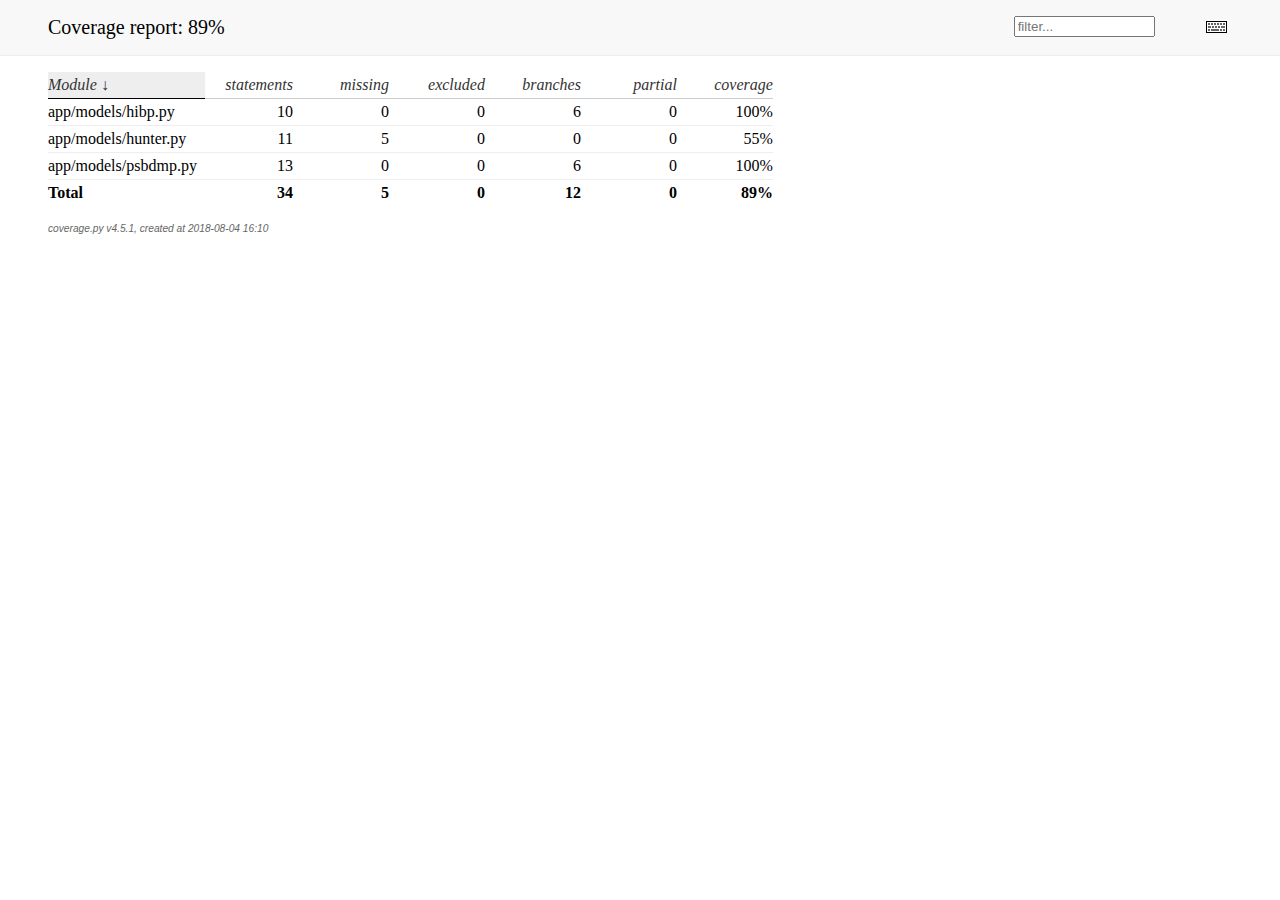
<file: tmp/coverage/index.html>
<!DOCTYPE html>
<html>
<head>
    <meta http-equiv="Content-Type" content="text/html; charset=utf-8">
    <title>Coverage report</title>
    <link rel="stylesheet" href="style.css" type="text/css">
    
    <script type="text/javascript" src="jquery.min.js"></script>
    <script type="text/javascript" src="jquery.ba-throttle-debounce.min.js"></script>
    <script type="text/javascript" src="jquery.tablesorter.min.js"></script>
    <script type="text/javascript" src="jquery.hotkeys.js"></script>
    <script type="text/javascript" src="coverage_html.js"></script>
    <script type="text/javascript">
        jQuery(document).ready(coverage.index_ready);
    </script>
</head>
<body class="indexfile">

<div id="header">
    <div class="content">
        <h1>Coverage report:
            <span class="pc_cov">89%</span>
        </h1>

        <img id="keyboard_icon" src="keybd_closed.png" alt="Show keyboard shortcuts" />

        <form id="filter_container">
            <input id="filter" type="text" value="" placeholder="filter..." />
        </form>
    </div>
</div>

<div class="help_panel">
    <img id="panel_icon" src="keybd_open.png" alt="Hide keyboard shortcuts" />
    <p class="legend">Hot-keys on this page</p>
    <div>
    <p class="keyhelp">
        <span class="key">n</span>
        <span class="key">s</span>
        <span class="key">m</span>
        <span class="key">x</span>
        
        <span class="key">b</span>
        <span class="key">p</span>
        
        <span class="key">c</span> &nbsp; change column sorting
    </p>
    </div>
</div>

<div id="index">
    <table class="index">
        <thead>
            
            <tr class="tablehead" title="Click to sort">
                <th class="name left headerSortDown shortkey_n">Module</th>
                <th class="shortkey_s">statements</th>
                <th class="shortkey_m">missing</th>
                <th class="shortkey_x">excluded</th>
                
                <th class="shortkey_b">branches</th>
                <th class="shortkey_p">partial</th>
                
                <th class="right shortkey_c">coverage</th>
            </tr>
        </thead>
        
        <tfoot>
            <tr class="total">
                <td class="name left">Total</td>
                <td>34</td>
                <td>5</td>
                <td>0</td>
                
                <td>12</td>
                <td>0</td>
                
                <td class="right" data-ratio="41 46">89%</td>
            </tr>
        </tfoot>
        <tbody>
            
            <tr class="file">
                <td class="name left"><a href="app_models_hibp_py.html">app/models/hibp.py</a></td>
                <td>10</td>
                <td>0</td>
                <td>0</td>
                
                <td>6</td>
                <td>0</td>
                
                <td class="right" data-ratio="16 16">100%</td>
            </tr>
            
            <tr class="file">
                <td class="name left"><a href="app_models_hunter_py.html">app/models/hunter.py</a></td>
                <td>11</td>
                <td>5</td>
                <td>0</td>
                
                <td>0</td>
                <td>0</td>
                
                <td class="right" data-ratio="6 11">55%</td>
            </tr>
            
            <tr class="file">
                <td class="name left"><a href="app_models_psbdmp_py.html">app/models/psbdmp.py</a></td>
                <td>13</td>
                <td>0</td>
                <td>0</td>
                
                <td>6</td>
                <td>0</td>
                
                <td class="right" data-ratio="19 19">100%</td>
            </tr>
            
        </tbody>
    </table>

    <p id="no_rows">
        No items found using the specified filter.
    </p>
</div>

<div id="footer">
    <div class="content">
        <p>
            <a class="nav" href="https://coverage.readthedocs.io">coverage.py v4.5.1</a>,
            created at 2018-08-04 16:10
        </p>
    </div>
</div>

</body>
</html>
</file>
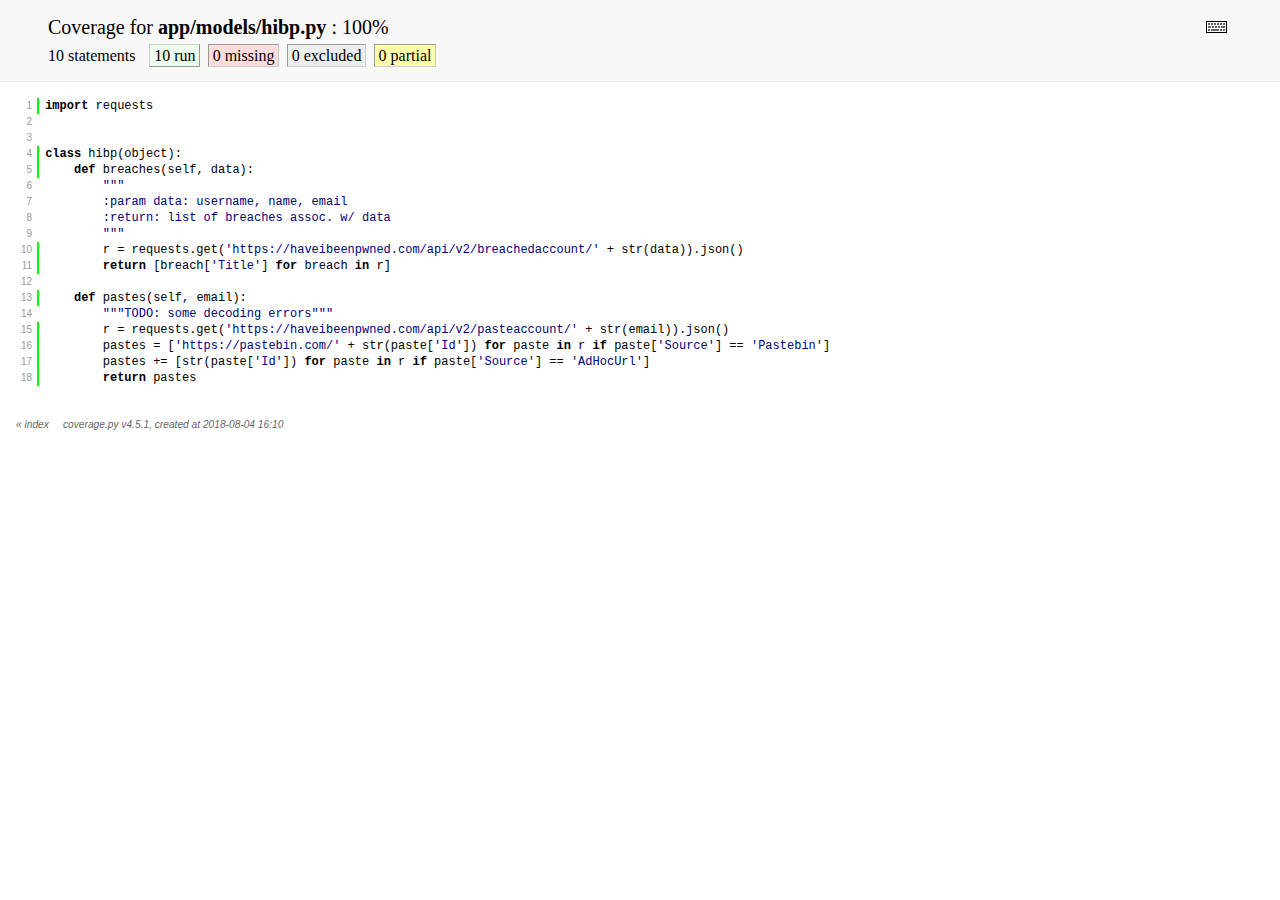
<file: tmp/coverage/app_models_hibp_py.html>
<!DOCTYPE html>
<html>
<head>
    <meta http-equiv="Content-Type" content="text/html; charset=utf-8">
    
    
    <meta http-equiv="X-UA-Compatible" content="IE=emulateIE7" />
    <title>Coverage for app/models/hibp.py: 100%</title>
    <link rel="stylesheet" href="style.css" type="text/css">
    
    <script type="text/javascript" src="jquery.min.js"></script>
    <script type="text/javascript" src="jquery.hotkeys.js"></script>
    <script type="text/javascript" src="jquery.isonscreen.js"></script>
    <script type="text/javascript" src="coverage_html.js"></script>
    <script type="text/javascript">
        jQuery(document).ready(coverage.pyfile_ready);
    </script>
</head>
<body class="pyfile">

<div id="header">
    <div class="content">
        <h1>Coverage for <b>app/models/hibp.py</b> :
            <span class="pc_cov">100%</span>
        </h1>

        <img id="keyboard_icon" src="keybd_closed.png" alt="Show keyboard shortcuts" />

        <h2 class="stats">
            10 statements &nbsp;
            <span class="run hide_run shortkey_r button_toggle_run">10 run</span>
            <span class="mis shortkey_m button_toggle_mis">0 missing</span>
            <span class="exc shortkey_x button_toggle_exc">0 excluded</span>

            
                <span class="par run hide_run shortkey_p button_toggle_par">0 partial</span>
            
        </h2>
    </div>
</div>

<div class="help_panel">
    <img id="panel_icon" src="keybd_open.png" alt="Hide keyboard shortcuts" />
    <p class="legend">Hot-keys on this page</p>
    <div>
    <p class="keyhelp">
        <span class="key">r</span>
        <span class="key">m</span>
        <span class="key">x</span>
        <span class="key">p</span> &nbsp; toggle line displays
    </p>
    <p class="keyhelp">
        <span class="key">j</span>
        <span class="key">k</span> &nbsp; next/prev highlighted chunk
    </p>
    <p class="keyhelp">
        <span class="key">0</span> &nbsp; (zero) top of page
    </p>
    <p class="keyhelp">
        <span class="key">1</span> &nbsp; (one) first highlighted chunk
    </p>
    </div>
</div>

<div id="source">
    <table>
        <tr>
            <td class="linenos">
<p id="n1" class="stm run hide_run"><a href="#n1">1</a></p>
<p id="n2" class="pln"><a href="#n2">2</a></p>
<p id="n3" class="pln"><a href="#n3">3</a></p>
<p id="n4" class="stm run hide_run"><a href="#n4">4</a></p>
<p id="n5" class="stm run hide_run"><a href="#n5">5</a></p>
<p id="n6" class="pln"><a href="#n6">6</a></p>
<p id="n7" class="pln"><a href="#n7">7</a></p>
<p id="n8" class="pln"><a href="#n8">8</a></p>
<p id="n9" class="pln"><a href="#n9">9</a></p>
<p id="n10" class="stm run hide_run"><a href="#n10">10</a></p>
<p id="n11" class="stm run hide_run"><a href="#n11">11</a></p>
<p id="n12" class="pln"><a href="#n12">12</a></p>
<p id="n13" class="stm run hide_run"><a href="#n13">13</a></p>
<p id="n14" class="pln"><a href="#n14">14</a></p>
<p id="n15" class="stm run hide_run"><a href="#n15">15</a></p>
<p id="n16" class="stm run hide_run"><a href="#n16">16</a></p>
<p id="n17" class="stm run hide_run"><a href="#n17">17</a></p>
<p id="n18" class="stm run hide_run"><a href="#n18">18</a></p>

            </td>
            <td class="text">
<p id="t1" class="stm run hide_run"><span class="key">import</span> <span class="nam">requests</span><span class="strut">&nbsp;</span></p>
<p id="t2" class="pln"><span class="strut">&nbsp;</span></p>
<p id="t3" class="pln"><span class="strut">&nbsp;</span></p>
<p id="t4" class="stm run hide_run"><span class="key">class</span> <span class="nam">hibp</span><span class="op">(</span><span class="nam">object</span><span class="op">)</span><span class="op">:</span><span class="strut">&nbsp;</span></p>
<p id="t5" class="stm run hide_run">    <span class="key">def</span> <span class="nam">breaches</span><span class="op">(</span><span class="nam">self</span><span class="op">,</span> <span class="nam">data</span><span class="op">)</span><span class="op">:</span><span class="strut">&nbsp;</span></p>
<p id="t6" class="pln">        <span class="str">"""</span><span class="strut">&nbsp;</span></p>
<p id="t7" class="pln"><span class="str">        :param data: username, name, email</span><span class="strut">&nbsp;</span></p>
<p id="t8" class="pln"><span class="str">        :return: list of breaches assoc. w/ data</span><span class="strut">&nbsp;</span></p>
<p id="t9" class="pln"><span class="str">        """</span><span class="strut">&nbsp;</span></p>
<p id="t10" class="stm run hide_run">        <span class="nam">r</span> <span class="op">=</span> <span class="nam">requests</span><span class="op">.</span><span class="nam">get</span><span class="op">(</span><span class="str">'https://haveibeenpwned.com/api/v2/breachedaccount/'</span> <span class="op">+</span> <span class="nam">str</span><span class="op">(</span><span class="nam">data</span><span class="op">)</span><span class="op">)</span><span class="op">.</span><span class="nam">json</span><span class="op">(</span><span class="op">)</span><span class="strut">&nbsp;</span></p>
<p id="t11" class="stm run hide_run">        <span class="key">return</span> <span class="op">[</span><span class="nam">breach</span><span class="op">[</span><span class="str">'Title'</span><span class="op">]</span> <span class="key">for</span> <span class="nam">breach</span> <span class="key">in</span> <span class="nam">r</span><span class="op">]</span><span class="strut">&nbsp;</span></p>
<p id="t12" class="pln"><span class="strut">&nbsp;</span></p>
<p id="t13" class="stm run hide_run">    <span class="key">def</span> <span class="nam">pastes</span><span class="op">(</span><span class="nam">self</span><span class="op">,</span> <span class="nam">email</span><span class="op">)</span><span class="op">:</span><span class="strut">&nbsp;</span></p>
<p id="t14" class="pln">        <span class="str">"""TODO: some decoding errors"""</span><span class="strut">&nbsp;</span></p>
<p id="t15" class="stm run hide_run">        <span class="nam">r</span> <span class="op">=</span> <span class="nam">requests</span><span class="op">.</span><span class="nam">get</span><span class="op">(</span><span class="str">'https://haveibeenpwned.com/api/v2/pasteaccount/'</span> <span class="op">+</span> <span class="nam">str</span><span class="op">(</span><span class="nam">email</span><span class="op">)</span><span class="op">)</span><span class="op">.</span><span class="nam">json</span><span class="op">(</span><span class="op">)</span><span class="strut">&nbsp;</span></p>
<p id="t16" class="stm run hide_run">        <span class="nam">pastes</span> <span class="op">=</span> <span class="op">[</span><span class="str">'https://pastebin.com/'</span> <span class="op">+</span> <span class="nam">str</span><span class="op">(</span><span class="nam">paste</span><span class="op">[</span><span class="str">'Id'</span><span class="op">]</span><span class="op">)</span> <span class="key">for</span> <span class="nam">paste</span> <span class="key">in</span> <span class="nam">r</span> <span class="key">if</span> <span class="nam">paste</span><span class="op">[</span><span class="str">'Source'</span><span class="op">]</span> <span class="op">==</span> <span class="str">'Pastebin'</span><span class="op">]</span><span class="strut">&nbsp;</span></p>
<p id="t17" class="stm run hide_run">        <span class="nam">pastes</span> <span class="op">+=</span> <span class="op">[</span><span class="nam">str</span><span class="op">(</span><span class="nam">paste</span><span class="op">[</span><span class="str">'Id'</span><span class="op">]</span><span class="op">)</span> <span class="key">for</span> <span class="nam">paste</span> <span class="key">in</span> <span class="nam">r</span> <span class="key">if</span> <span class="nam">paste</span><span class="op">[</span><span class="str">'Source'</span><span class="op">]</span> <span class="op">==</span> <span class="str">'AdHocUrl'</span><span class="op">]</span><span class="strut">&nbsp;</span></p>
<p id="t18" class="stm run hide_run">        <span class="key">return</span> <span class="nam">pastes</span><span class="strut">&nbsp;</span></p>

            </td>
        </tr>
    </table>
</div>

<div id="footer">
    <div class="content">
        <p>
            <a class="nav" href="index.html">&#xab; index</a> &nbsp; &nbsp; <a class="nav" href="https://coverage.readthedocs.io">coverage.py v4.5.1</a>,
            created at 2018-08-04 16:10
        </p>
    </div>
</div>

</body>
</html>
</file>
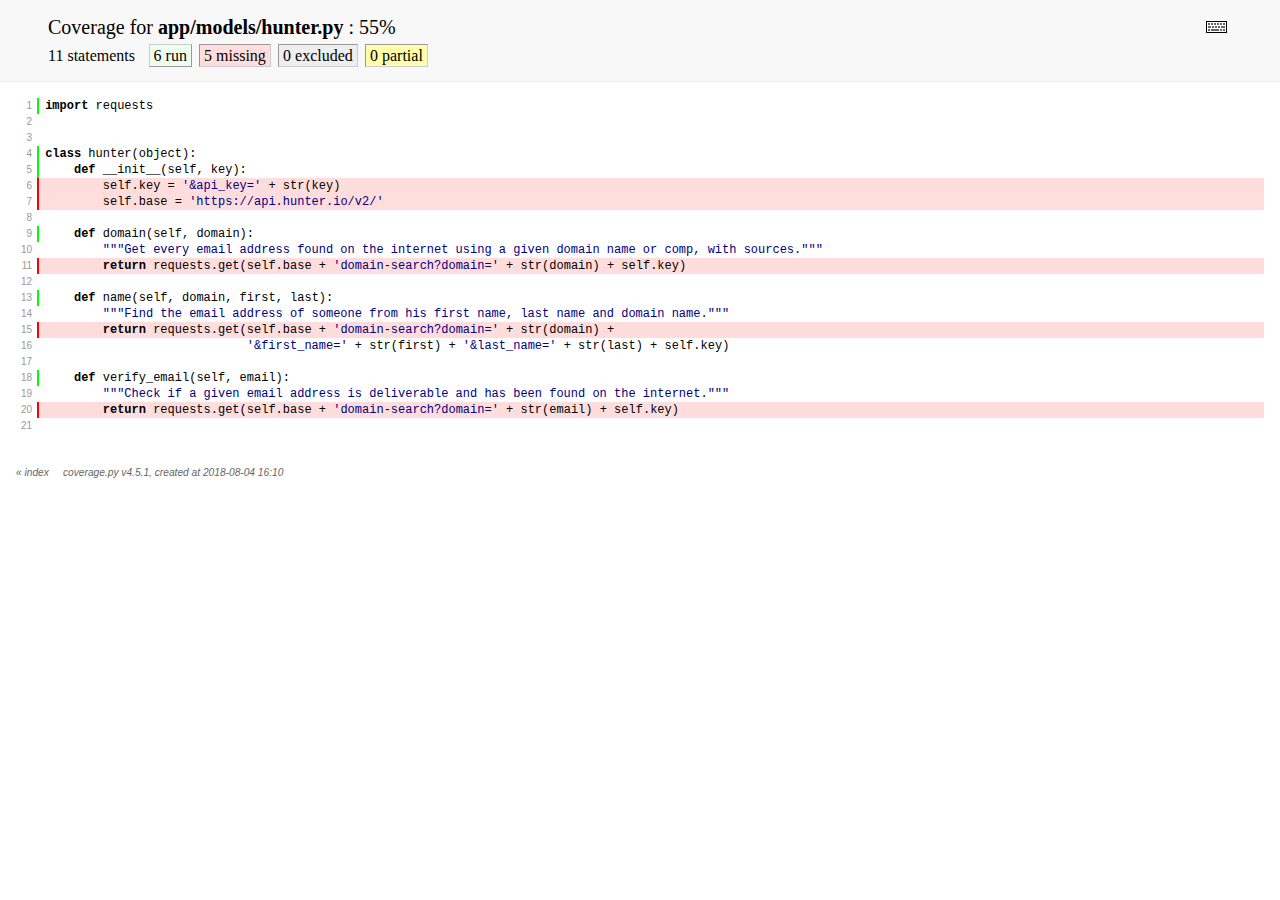
<file: tmp/coverage/app_models_hunter_py.html>
<!DOCTYPE html>
<html>
<head>
    <meta http-equiv="Content-Type" content="text/html; charset=utf-8">
    
    
    <meta http-equiv="X-UA-Compatible" content="IE=emulateIE7" />
    <title>Coverage for app/models/hunter.py: 55%</title>
    <link rel="stylesheet" href="style.css" type="text/css">
    
    <script type="text/javascript" src="jquery.min.js"></script>
    <script type="text/javascript" src="jquery.hotkeys.js"></script>
    <script type="text/javascript" src="jquery.isonscreen.js"></script>
    <script type="text/javascript" src="coverage_html.js"></script>
    <script type="text/javascript">
        jQuery(document).ready(coverage.pyfile_ready);
    </script>
</head>
<body class="pyfile">

<div id="header">
    <div class="content">
        <h1>Coverage for <b>app/models/hunter.py</b> :
            <span class="pc_cov">55%</span>
        </h1>

        <img id="keyboard_icon" src="keybd_closed.png" alt="Show keyboard shortcuts" />

        <h2 class="stats">
            11 statements &nbsp;
            <span class="run hide_run shortkey_r button_toggle_run">6 run</span>
            <span class="mis shortkey_m button_toggle_mis">5 missing</span>
            <span class="exc shortkey_x button_toggle_exc">0 excluded</span>

            
                <span class="par run hide_run shortkey_p button_toggle_par">0 partial</span>
            
        </h2>
    </div>
</div>

<div class="help_panel">
    <img id="panel_icon" src="keybd_open.png" alt="Hide keyboard shortcuts" />
    <p class="legend">Hot-keys on this page</p>
    <div>
    <p class="keyhelp">
        <span class="key">r</span>
        <span class="key">m</span>
        <span class="key">x</span>
        <span class="key">p</span> &nbsp; toggle line displays
    </p>
    <p class="keyhelp">
        <span class="key">j</span>
        <span class="key">k</span> &nbsp; next/prev highlighted chunk
    </p>
    <p class="keyhelp">
        <span class="key">0</span> &nbsp; (zero) top of page
    </p>
    <p class="keyhelp">
        <span class="key">1</span> &nbsp; (one) first highlighted chunk
    </p>
    </div>
</div>

<div id="source">
    <table>
        <tr>
            <td class="linenos">
<p id="n1" class="stm run hide_run"><a href="#n1">1</a></p>
<p id="n2" class="pln"><a href="#n2">2</a></p>
<p id="n3" class="pln"><a href="#n3">3</a></p>
<p id="n4" class="stm run hide_run"><a href="#n4">4</a></p>
<p id="n5" class="stm run hide_run"><a href="#n5">5</a></p>
<p id="n6" class="stm mis"><a href="#n6">6</a></p>
<p id="n7" class="stm mis"><a href="#n7">7</a></p>
<p id="n8" class="pln"><a href="#n8">8</a></p>
<p id="n9" class="stm run hide_run"><a href="#n9">9</a></p>
<p id="n10" class="pln"><a href="#n10">10</a></p>
<p id="n11" class="stm mis"><a href="#n11">11</a></p>
<p id="n12" class="pln"><a href="#n12">12</a></p>
<p id="n13" class="stm run hide_run"><a href="#n13">13</a></p>
<p id="n14" class="pln"><a href="#n14">14</a></p>
<p id="n15" class="stm mis"><a href="#n15">15</a></p>
<p id="n16" class="pln"><a href="#n16">16</a></p>
<p id="n17" class="pln"><a href="#n17">17</a></p>
<p id="n18" class="stm run hide_run"><a href="#n18">18</a></p>
<p id="n19" class="pln"><a href="#n19">19</a></p>
<p id="n20" class="stm mis"><a href="#n20">20</a></p>
<p id="n21" class="pln"><a href="#n21">21</a></p>

            </td>
            <td class="text">
<p id="t1" class="stm run hide_run"><span class="key">import</span> <span class="nam">requests</span><span class="strut">&nbsp;</span></p>
<p id="t2" class="pln"><span class="strut">&nbsp;</span></p>
<p id="t3" class="pln"><span class="strut">&nbsp;</span></p>
<p id="t4" class="stm run hide_run"><span class="key">class</span> <span class="nam">hunter</span><span class="op">(</span><span class="nam">object</span><span class="op">)</span><span class="op">:</span><span class="strut">&nbsp;</span></p>
<p id="t5" class="stm run hide_run">    <span class="key">def</span> <span class="nam">__init__</span><span class="op">(</span><span class="nam">self</span><span class="op">,</span> <span class="nam">key</span><span class="op">)</span><span class="op">:</span><span class="strut">&nbsp;</span></p>
<p id="t6" class="stm mis">        <span class="nam">self</span><span class="op">.</span><span class="nam">key</span> <span class="op">=</span> <span class="str">'&amp;api_key='</span> <span class="op">+</span> <span class="nam">str</span><span class="op">(</span><span class="nam">key</span><span class="op">)</span><span class="strut">&nbsp;</span></p>
<p id="t7" class="stm mis">        <span class="nam">self</span><span class="op">.</span><span class="nam">base</span> <span class="op">=</span> <span class="str">'https://api.hunter.io/v2/'</span><span class="strut">&nbsp;</span></p>
<p id="t8" class="pln"><span class="strut">&nbsp;</span></p>
<p id="t9" class="stm run hide_run">    <span class="key">def</span> <span class="nam">domain</span><span class="op">(</span><span class="nam">self</span><span class="op">,</span> <span class="nam">domain</span><span class="op">)</span><span class="op">:</span><span class="strut">&nbsp;</span></p>
<p id="t10" class="pln">        <span class="str">"""Get every email address found on the internet using a given domain name or comp, with sources."""</span><span class="strut">&nbsp;</span></p>
<p id="t11" class="stm mis">        <span class="key">return</span> <span class="nam">requests</span><span class="op">.</span><span class="nam">get</span><span class="op">(</span><span class="nam">self</span><span class="op">.</span><span class="nam">base</span> <span class="op">+</span> <span class="str">'domain-search?domain='</span> <span class="op">+</span> <span class="nam">str</span><span class="op">(</span><span class="nam">domain</span><span class="op">)</span> <span class="op">+</span> <span class="nam">self</span><span class="op">.</span><span class="nam">key</span><span class="op">)</span><span class="strut">&nbsp;</span></p>
<p id="t12" class="pln"><span class="strut">&nbsp;</span></p>
<p id="t13" class="stm run hide_run">    <span class="key">def</span> <span class="nam">name</span><span class="op">(</span><span class="nam">self</span><span class="op">,</span> <span class="nam">domain</span><span class="op">,</span> <span class="nam">first</span><span class="op">,</span> <span class="nam">last</span><span class="op">)</span><span class="op">:</span><span class="strut">&nbsp;</span></p>
<p id="t14" class="pln">        <span class="str">"""Find the email address of someone from his first name, last name and domain name."""</span><span class="strut">&nbsp;</span></p>
<p id="t15" class="stm mis">        <span class="key">return</span> <span class="nam">requests</span><span class="op">.</span><span class="nam">get</span><span class="op">(</span><span class="nam">self</span><span class="op">.</span><span class="nam">base</span> <span class="op">+</span> <span class="str">'domain-search?domain='</span> <span class="op">+</span> <span class="nam">str</span><span class="op">(</span><span class="nam">domain</span><span class="op">)</span> <span class="op">+</span><span class="strut">&nbsp;</span></p>
<p id="t16" class="pln">                            <span class="str">'&amp;first_name='</span> <span class="op">+</span> <span class="nam">str</span><span class="op">(</span><span class="nam">first</span><span class="op">)</span> <span class="op">+</span> <span class="str">'&amp;last_name='</span> <span class="op">+</span> <span class="nam">str</span><span class="op">(</span><span class="nam">last</span><span class="op">)</span> <span class="op">+</span> <span class="nam">self</span><span class="op">.</span><span class="nam">key</span><span class="op">)</span><span class="strut">&nbsp;</span></p>
<p id="t17" class="pln"><span class="strut">&nbsp;</span></p>
<p id="t18" class="stm run hide_run">    <span class="key">def</span> <span class="nam">verify_email</span><span class="op">(</span><span class="nam">self</span><span class="op">,</span> <span class="nam">email</span><span class="op">)</span><span class="op">:</span><span class="strut">&nbsp;</span></p>
<p id="t19" class="pln">        <span class="str">"""Check if a given email address is deliverable and has been found on the internet."""</span><span class="strut">&nbsp;</span></p>
<p id="t20" class="stm mis">        <span class="key">return</span> <span class="nam">requests</span><span class="op">.</span><span class="nam">get</span><span class="op">(</span><span class="nam">self</span><span class="op">.</span><span class="nam">base</span> <span class="op">+</span> <span class="str">'domain-search?domain='</span> <span class="op">+</span> <span class="nam">str</span><span class="op">(</span><span class="nam">email</span><span class="op">)</span> <span class="op">+</span> <span class="nam">self</span><span class="op">.</span><span class="nam">key</span><span class="op">)</span><span class="strut">&nbsp;</span></p>
<p id="t21" class="pln"><span class="strut">&nbsp;</span></p>

            </td>
        </tr>
    </table>
</div>

<div id="footer">
    <div class="content">
        <p>
            <a class="nav" href="index.html">&#xab; index</a> &nbsp; &nbsp; <a class="nav" href="https://coverage.readthedocs.io">coverage.py v4.5.1</a>,
            created at 2018-08-04 16:10
        </p>
    </div>
</div>

</body>
</html>
</file>
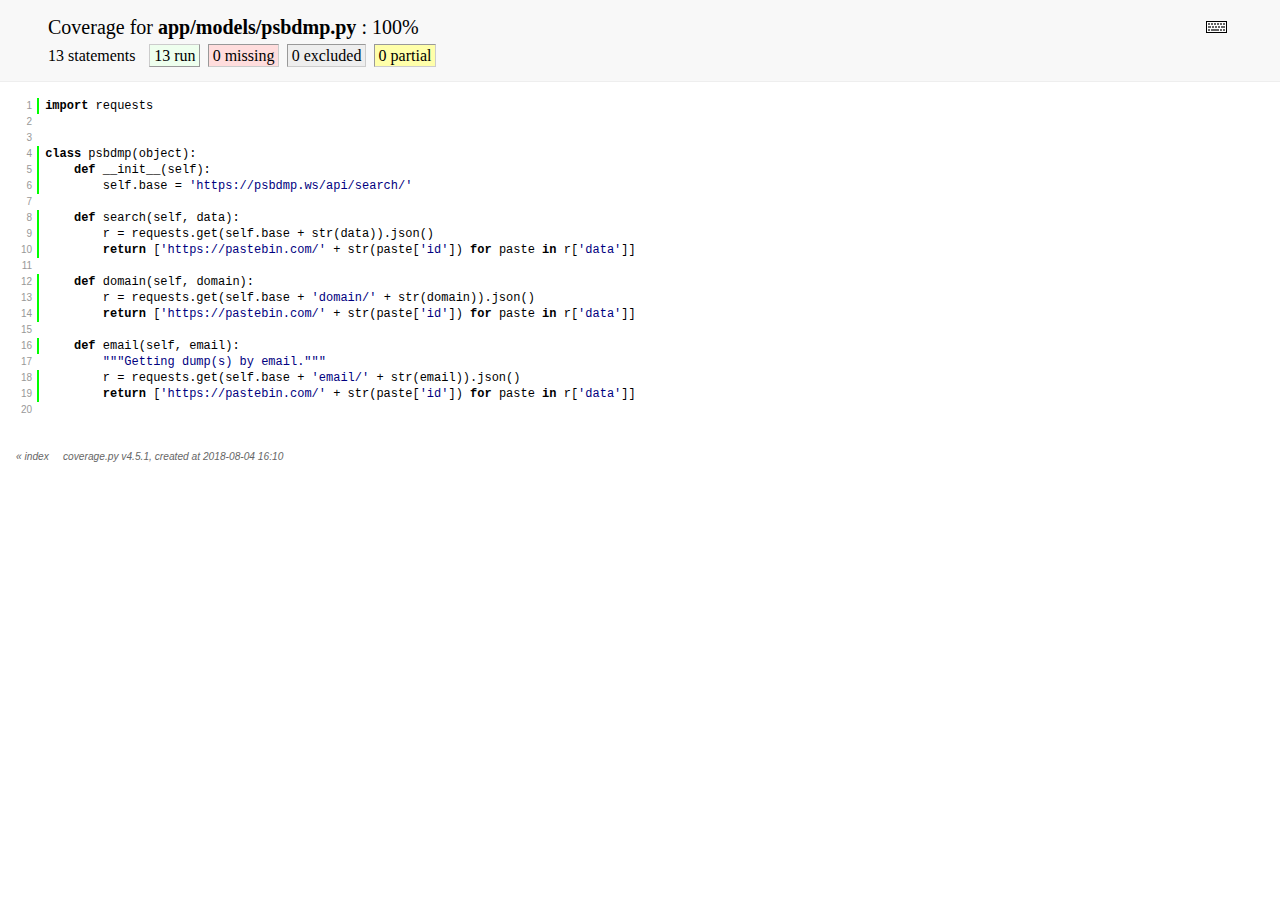
<file: tmp/coverage/app_models_psbdmp_py.html>
<!DOCTYPE html>
<html>
<head>
    <meta http-equiv="Content-Type" content="text/html; charset=utf-8">
    
    
    <meta http-equiv="X-UA-Compatible" content="IE=emulateIE7" />
    <title>Coverage for app/models/psbdmp.py: 100%</title>
    <link rel="stylesheet" href="style.css" type="text/css">
    
    <script type="text/javascript" src="jquery.min.js"></script>
    <script type="text/javascript" src="jquery.hotkeys.js"></script>
    <script type="text/javascript" src="jquery.isonscreen.js"></script>
    <script type="text/javascript" src="coverage_html.js"></script>
    <script type="text/javascript">
        jQuery(document).ready(coverage.pyfile_ready);
    </script>
</head>
<body class="pyfile">

<div id="header">
    <div class="content">
        <h1>Coverage for <b>app/models/psbdmp.py</b> :
            <span class="pc_cov">100%</span>
        </h1>

        <img id="keyboard_icon" src="keybd_closed.png" alt="Show keyboard shortcuts" />

        <h2 class="stats">
            13 statements &nbsp;
            <span class="run hide_run shortkey_r button_toggle_run">13 run</span>
            <span class="mis shortkey_m button_toggle_mis">0 missing</span>
            <span class="exc shortkey_x button_toggle_exc">0 excluded</span>

            
                <span class="par run hide_run shortkey_p button_toggle_par">0 partial</span>
            
        </h2>
    </div>
</div>

<div class="help_panel">
    <img id="panel_icon" src="keybd_open.png" alt="Hide keyboard shortcuts" />
    <p class="legend">Hot-keys on this page</p>
    <div>
    <p class="keyhelp">
        <span class="key">r</span>
        <span class="key">m</span>
        <span class="key">x</span>
        <span class="key">p</span> &nbsp; toggle line displays
    </p>
    <p class="keyhelp">
        <span class="key">j</span>
        <span class="key">k</span> &nbsp; next/prev highlighted chunk
    </p>
    <p class="keyhelp">
        <span class="key">0</span> &nbsp; (zero) top of page
    </p>
    <p class="keyhelp">
        <span class="key">1</span> &nbsp; (one) first highlighted chunk
    </p>
    </div>
</div>

<div id="source">
    <table>
        <tr>
            <td class="linenos">
<p id="n1" class="stm run hide_run"><a href="#n1">1</a></p>
<p id="n2" class="pln"><a href="#n2">2</a></p>
<p id="n3" class="pln"><a href="#n3">3</a></p>
<p id="n4" class="stm run hide_run"><a href="#n4">4</a></p>
<p id="n5" class="stm run hide_run"><a href="#n5">5</a></p>
<p id="n6" class="stm run hide_run"><a href="#n6">6</a></p>
<p id="n7" class="pln"><a href="#n7">7</a></p>
<p id="n8" class="stm run hide_run"><a href="#n8">8</a></p>
<p id="n9" class="stm run hide_run"><a href="#n9">9</a></p>
<p id="n10" class="stm run hide_run"><a href="#n10">10</a></p>
<p id="n11" class="pln"><a href="#n11">11</a></p>
<p id="n12" class="stm run hide_run"><a href="#n12">12</a></p>
<p id="n13" class="stm run hide_run"><a href="#n13">13</a></p>
<p id="n14" class="stm run hide_run"><a href="#n14">14</a></p>
<p id="n15" class="pln"><a href="#n15">15</a></p>
<p id="n16" class="stm run hide_run"><a href="#n16">16</a></p>
<p id="n17" class="pln"><a href="#n17">17</a></p>
<p id="n18" class="stm run hide_run"><a href="#n18">18</a></p>
<p id="n19" class="stm run hide_run"><a href="#n19">19</a></p>
<p id="n20" class="pln"><a href="#n20">20</a></p>

            </td>
            <td class="text">
<p id="t1" class="stm run hide_run"><span class="key">import</span> <span class="nam">requests</span><span class="strut">&nbsp;</span></p>
<p id="t2" class="pln"><span class="strut">&nbsp;</span></p>
<p id="t3" class="pln"><span class="strut">&nbsp;</span></p>
<p id="t4" class="stm run hide_run"><span class="key">class</span> <span class="nam">psbdmp</span><span class="op">(</span><span class="nam">object</span><span class="op">)</span><span class="op">:</span><span class="strut">&nbsp;</span></p>
<p id="t5" class="stm run hide_run">    <span class="key">def</span> <span class="nam">__init__</span><span class="op">(</span><span class="nam">self</span><span class="op">)</span><span class="op">:</span><span class="strut">&nbsp;</span></p>
<p id="t6" class="stm run hide_run">        <span class="nam">self</span><span class="op">.</span><span class="nam">base</span> <span class="op">=</span> <span class="str">'https://psbdmp.ws/api/search/'</span><span class="strut">&nbsp;</span></p>
<p id="t7" class="pln"><span class="strut">&nbsp;</span></p>
<p id="t8" class="stm run hide_run">    <span class="key">def</span> <span class="nam">search</span><span class="op">(</span><span class="nam">self</span><span class="op">,</span> <span class="nam">data</span><span class="op">)</span><span class="op">:</span><span class="strut">&nbsp;</span></p>
<p id="t9" class="stm run hide_run">        <span class="nam">r</span> <span class="op">=</span> <span class="nam">requests</span><span class="op">.</span><span class="nam">get</span><span class="op">(</span><span class="nam">self</span><span class="op">.</span><span class="nam">base</span> <span class="op">+</span> <span class="nam">str</span><span class="op">(</span><span class="nam">data</span><span class="op">)</span><span class="op">)</span><span class="op">.</span><span class="nam">json</span><span class="op">(</span><span class="op">)</span><span class="strut">&nbsp;</span></p>
<p id="t10" class="stm run hide_run">        <span class="key">return</span> <span class="op">[</span><span class="str">'https://pastebin.com/'</span> <span class="op">+</span> <span class="nam">str</span><span class="op">(</span><span class="nam">paste</span><span class="op">[</span><span class="str">'id'</span><span class="op">]</span><span class="op">)</span> <span class="key">for</span> <span class="nam">paste</span> <span class="key">in</span> <span class="nam">r</span><span class="op">[</span><span class="str">'data'</span><span class="op">]</span><span class="op">]</span><span class="strut">&nbsp;</span></p>
<p id="t11" class="pln"><span class="strut">&nbsp;</span></p>
<p id="t12" class="stm run hide_run">    <span class="key">def</span> <span class="nam">domain</span><span class="op">(</span><span class="nam">self</span><span class="op">,</span> <span class="nam">domain</span><span class="op">)</span><span class="op">:</span><span class="strut">&nbsp;</span></p>
<p id="t13" class="stm run hide_run">        <span class="nam">r</span> <span class="op">=</span> <span class="nam">requests</span><span class="op">.</span><span class="nam">get</span><span class="op">(</span><span class="nam">self</span><span class="op">.</span><span class="nam">base</span> <span class="op">+</span> <span class="str">'domain/'</span> <span class="op">+</span> <span class="nam">str</span><span class="op">(</span><span class="nam">domain</span><span class="op">)</span><span class="op">)</span><span class="op">.</span><span class="nam">json</span><span class="op">(</span><span class="op">)</span><span class="strut">&nbsp;</span></p>
<p id="t14" class="stm run hide_run">        <span class="key">return</span> <span class="op">[</span><span class="str">'https://pastebin.com/'</span> <span class="op">+</span> <span class="nam">str</span><span class="op">(</span><span class="nam">paste</span><span class="op">[</span><span class="str">'id'</span><span class="op">]</span><span class="op">)</span> <span class="key">for</span> <span class="nam">paste</span> <span class="key">in</span> <span class="nam">r</span><span class="op">[</span><span class="str">'data'</span><span class="op">]</span><span class="op">]</span><span class="strut">&nbsp;</span></p>
<p id="t15" class="pln"><span class="strut">&nbsp;</span></p>
<p id="t16" class="stm run hide_run">    <span class="key">def</span> <span class="nam">email</span><span class="op">(</span><span class="nam">self</span><span class="op">,</span> <span class="nam">email</span><span class="op">)</span><span class="op">:</span><span class="strut">&nbsp;</span></p>
<p id="t17" class="pln">        <span class="str">"""Getting dump(s) by email."""</span><span class="strut">&nbsp;</span></p>
<p id="t18" class="stm run hide_run">        <span class="nam">r</span> <span class="op">=</span> <span class="nam">requests</span><span class="op">.</span><span class="nam">get</span><span class="op">(</span><span class="nam">self</span><span class="op">.</span><span class="nam">base</span> <span class="op">+</span> <span class="str">'email/'</span> <span class="op">+</span> <span class="nam">str</span><span class="op">(</span><span class="nam">email</span><span class="op">)</span><span class="op">)</span><span class="op">.</span><span class="nam">json</span><span class="op">(</span><span class="op">)</span><span class="strut">&nbsp;</span></p>
<p id="t19" class="stm run hide_run">        <span class="key">return</span> <span class="op">[</span><span class="str">'https://pastebin.com/'</span> <span class="op">+</span> <span class="nam">str</span><span class="op">(</span><span class="nam">paste</span><span class="op">[</span><span class="str">'id'</span><span class="op">]</span><span class="op">)</span> <span class="key">for</span> <span class="nam">paste</span> <span class="key">in</span> <span class="nam">r</span><span class="op">[</span><span class="str">'data'</span><span class="op">]</span><span class="op">]</span><span class="strut">&nbsp;</span></p>
<p id="t20" class="pln"><span class="strut">&nbsp;</span></p>

            </td>
        </tr>
    </table>
</div>

<div id="footer">
    <div class="content">
        <p>
            <a class="nav" href="index.html">&#xab; index</a> &nbsp; &nbsp; <a class="nav" href="https://coverage.readthedocs.io">coverage.py v4.5.1</a>,
            created at 2018-08-04 16:10
        </p>
    </div>
</div>

</body>
</html>
</file>
<file: tmp/coverage/style.css>
/* Licensed under the Apache License: http://www.apache.org/licenses/LICENSE-2.0 */
/* For details: https://bitbucket.org/ned/coveragepy/src/default/NOTICE.txt */

/* CSS styles for coverage.py. */

/* Page-wide styles */
html, body, h1, h2, h3, p, table, td, th {
    margin: 0;
    padding: 0;
    border: 0;
    outline: 0;
    font-weight: inherit;
    font-style: inherit;
    font-size: 100%;
    font-family: inherit;
    vertical-align: baseline;
    }

/* Set baseline grid to 16 pt. */
body {
    font-family: georgia, serif;
    font-size: 1em;
    }

html>body {
    font-size: 16px;
    }

/* Set base font size to 12/16 */
p {
    font-size: .75em;           /* 12/16 */
    line-height: 1.33333333em;  /* 16/12 */
    }

table {
    border-collapse: collapse;
    }
td {
    vertical-align: top;
}
table tr.hidden {
    display: none !important;
    }

p#no_rows {
    display: none;
    font-size: 1.2em;
    }

a.nav {
    text-decoration: none;
    color: inherit;
    }
a.nav:hover {
    text-decoration: underline;
    color: inherit;
    }

/* Page structure */
#header {
    background: #f8f8f8;
    width: 100%;
    border-bottom: 1px solid #eee;
    }

#source {
    padding: 1em;
    font-family: Consolas, "Liberation Mono", Menlo, Courier, monospace;
    }

.indexfile #footer {
    margin: 1em 3em;
    }

.pyfile #footer {
    margin: 1em 1em;
    }

#footer .content {
    padding: 0;
    font-size: 85%;
    font-family: verdana, sans-serif;
    color: #666666;
    font-style: italic;
    }

#index {
    margin: 1em 0 0 3em;
    }

/* Header styles */
#header .content {
    padding: 1em 3em;
    }

h1 {
    font-size: 1.25em;
    display: inline-block;
}

#filter_container {
    display: inline-block;
    float: right;
    margin: 0 2em 0 0;
}
#filter_container input {
    width: 10em;
}

h2.stats {
    margin-top: .5em;
    font-size: 1em;
}
.stats span {
    border: 1px solid;
    padding: .1em .25em;
    margin: 0 .1em;
    cursor: pointer;
    border-color: #999 #ccc #ccc #999;
}
.stats span.hide_run, .stats span.hide_exc,
.stats span.hide_mis, .stats span.hide_par,
.stats span.par.hide_run.hide_par {
    border-color: #ccc #999 #999 #ccc;
}
.stats span.par.hide_run {
    border-color: #999 #ccc #ccc #999;
}

.stats span.run {
    background: #ddffdd;
}
.stats span.exc {
    background: #eeeeee;
}
.stats span.mis {
    background: #ffdddd;
}
.stats span.hide_run {
    background: #eeffee;
}
.stats span.hide_exc {
    background: #f5f5f5;
}
.stats span.hide_mis {
    background: #ffeeee;
}
.stats span.par {
    background: #ffffaa;
}
.stats span.hide_par {
    background: #ffffcc;
}

/* Help panel */
#keyboard_icon {
    float: right;
    margin: 5px;
    cursor: pointer;
}

.help_panel {
    position: absolute;
    background: #ffffcc;
    padding: .5em;
    border: 1px solid #883;
    display: none;
}

.indexfile .help_panel {
    width: 20em; height: 4em;
}

.pyfile .help_panel {
    width: 16em; height: 8em;
}

.help_panel .legend {
    font-style: italic;
    margin-bottom: 1em;
}

#panel_icon {
    float: right;
    cursor: pointer;
}

.keyhelp {
    margin: .75em;
}

.keyhelp .key {
    border: 1px solid black;
    border-color: #888 #333 #333 #888;
    padding: .1em .35em;
    font-family: monospace;
    font-weight: bold;
    background: #eee;
}

/* Source file styles */
.linenos p {
    text-align: right;
    margin: 0;
    padding: 0 .5em;
    color: #999999;
    font-family: verdana, sans-serif;
    font-size: .625em;   /* 10/16 */
    line-height: 1.6em;  /* 16/10 */
    }
.linenos p.highlight {
    background: #ffdd00;
    }
.linenos p a {
    text-decoration: none;
    color: #999999;
    }
.linenos p a:hover {
    text-decoration: underline;
    color: #999999;
    }

td.text {
    width: 100%;
    }
.text p {
    margin: 0;
    padding: 0 0 0 .5em;
    border-left: 2px solid #ffffff;
    white-space: pre;
    position: relative;
    }

.text p.mis {
    background: #ffdddd;
    border-left: 2px solid #ff0000;
    }
.text p.run, .text p.run.hide_par {
    background: #ddffdd;
    border-left: 2px solid #00ff00;
    }
.text p.exc {
    background: #eeeeee;
    border-left: 2px solid #808080;
    }
.text p.par, .text p.par.hide_run {
    background: #ffffaa;
    border-left: 2px solid #eeee99;
    }
.text p.hide_run, .text p.hide_exc, .text p.hide_mis, .text p.hide_par,
.text p.hide_run.hide_par {
    background: inherit;
    }

.text span.annotate {
    font-family: georgia;
    color: #666;
    float: right;
    padding-right: .5em;
    }
.text p.hide_par span.annotate {
    display: none;
    }
.text span.annotate.long {
    display: none;
    }
.text p:hover span.annotate.long {
    display: block;
    max-width: 50%;
    white-space: normal;
    float: right;
    position: absolute;
    top: 1.75em;
    right: 1em;
    width: 30em;
    height: auto;
    color: #333;
    background: #ffffcc;
    border: 1px solid #888;
    padding: .25em .5em;
    z-index: 999;
    border-radius: .2em;
    box-shadow: #cccccc .2em .2em .2em;
    }

/* Syntax coloring */
.text .com {
    color: green;
    font-style: italic;
    line-height: 1px;
    }
.text .key {
    font-weight: bold;
    line-height: 1px;
    }
.text .str {
    color: #000080;
    }

/* index styles */
#index td, #index th {
    text-align: right;
    width: 5em;
    padding: .25em .5em;
    border-bottom: 1px solid #eee;
    }
#index th {
    font-style: italic;
    color: #333;
    border-bottom: 1px solid #ccc;
    cursor: pointer;
    }
#index th:hover {
    background: #eee;
    border-bottom: 1px solid #999;
    }
#index td.left, #index th.left {
    padding-left: 0;
    }
#index td.right, #index th.right {
    padding-right: 0;
    }
#index th.headerSortDown, #index th.headerSortUp {
    border-bottom: 1px solid #000;
    white-space: nowrap;
    background: #eee;
    }
#index th.headerSortDown:after {
    content: " ↓";
}
#index th.headerSortUp:after {
    content: " ↑";
}
#index td.name, #index th.name {
    text-align: left;
    width: auto;
    }
#index td.name a {
    text-decoration: none;
    color: #000;
    }
#index tr.total,
#index tr.total_dynamic {
    }
#index tr.total td,
#index tr.total_dynamic td {
    font-weight: bold;
    border-top: 1px solid #ccc;
    border-bottom: none;
    }
#index tr.file:hover {
    background: #eeeeee;
    }
#index tr.file:hover td.name {
    text-decoration: underline;
    color: #000;
    }

/* scroll marker styles */
#scroll_marker {
    position: fixed;
    right: 0;
    top: 0;
    width: 16px;
    height: 100%;
    background: white;
    border-left: 1px solid #eee;
    }

#scroll_marker .marker {
    background: #eedddd;
    position: absolute;
    min-height: 3px;
    width: 100%;
    }
</file>
